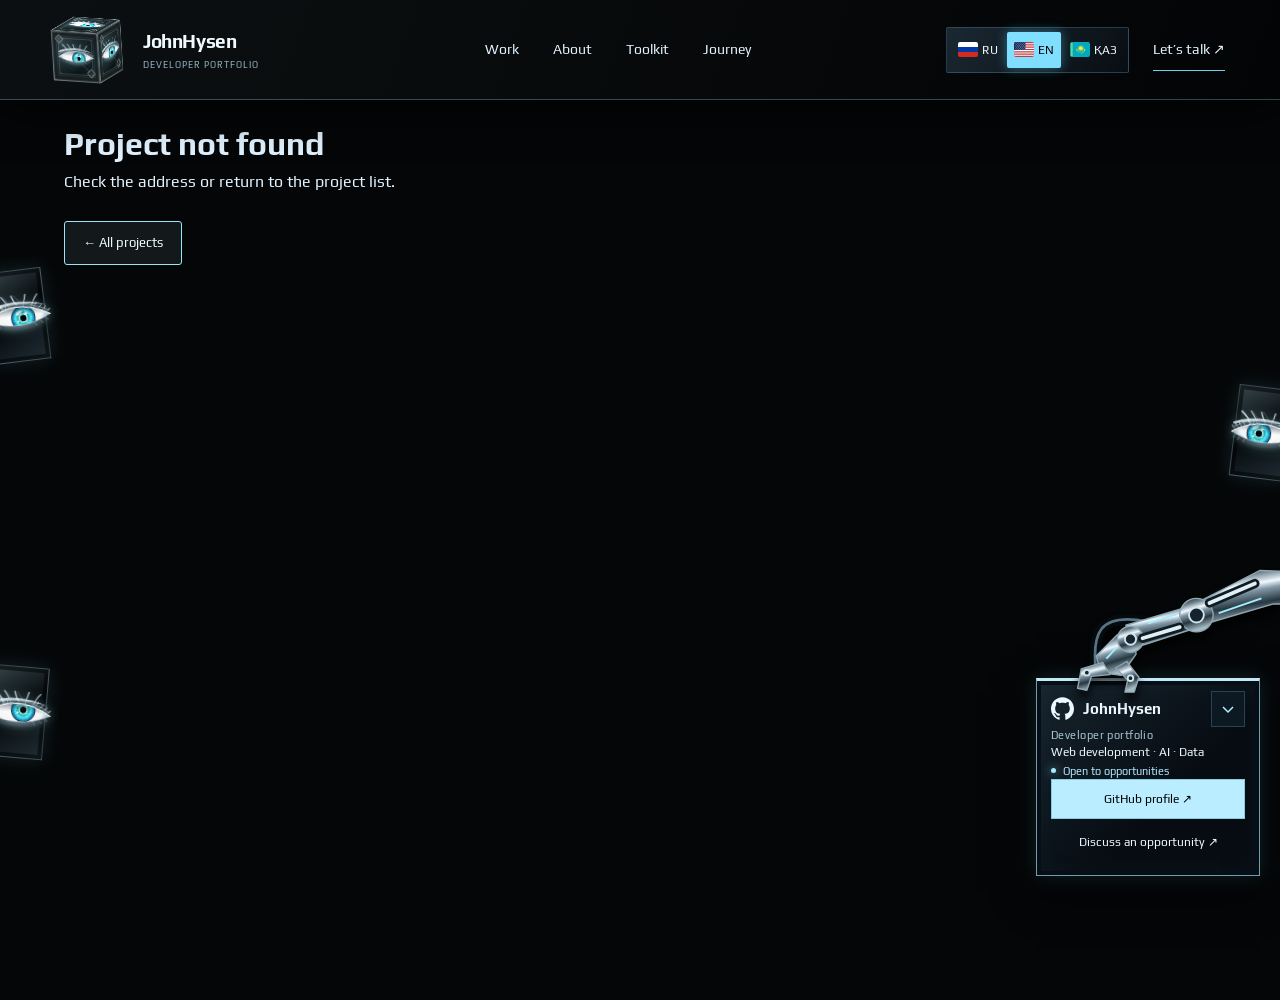
<file: index.html>
<!doctype html>
<html lang="ru">
  <head>
    <meta charset="UTF-8" />
    <meta name="viewport" content="width=device-width, initial-scale=1.0" />
    <link rel="icon" href="/johnhysen/mark.svg" type="image/svg+xml" />
    <meta name="apple-mobile-web-app-capable" content="yes" />
    <meta name="apple-mobile-web-app-status-bar-style" content="default" />
    <meta name="apple-mobile-web-app-title" content="JohnHysen" />
    <meta name="mobile-web-app-capable" content="yes" />
    <meta name="theme-color" content="#9cecff" />
    <meta
      name="description"
      content="JohnHysen — портфолио разработчика: веб-приложения, прикладной ИИ, анализ данных и автоматизация. Проекты, технологии и контакты."
    />
    <meta property="og:title" content="JohnHysen — Creative Developer" />
    <meta
      property="og:description"
      content="Веб-приложения, ИИ, анализ данных и автоматизация — проекты JohnHysen."
    />
    <meta property="og:type" content="website" />
    <title>JohnHysen — Creative Developer</title>
    <script type="module" crossorigin src="/assets/index-DtQSkTFx.js"></script>
    <link rel="stylesheet" crossorigin href="/assets/index-QoGtbGj1.css">
  </head>
  <body>
    <div id="root"></div>
    <noscript
      >Для просмотра портфолио включите JavaScript. GitHub:
      <a href="https://github.com/JohnHysen">JohnHysen</a>.</noscript
    >
  </body>
</html>
</file>
<file: assets/index-QoGtbGj1.css>
@font-face{font-family:Play;src:url(/fonts/Play-Regular.ttf)format("truetype");font-style:normal;font-weight:400;font-display:swap}@font-face{font-family:Play;src:url(/fonts/Play-Bold.ttf)format("truetype");font-style:normal;font-weight:700;font-display:swap}:is(html:has(.jh-site),body:has(.jh-site)){background:#f5f8ff;margin:0;padding:0}body:has(.jh-site) #root{width:100%;min-height:100vh;padding:0;display:block}html:has(.jh-dialog[open]){overflow:hidden}.jh-site{--jh-ink:#102b57;--jh-blue:#164cf5;--jh-sky:#bcdcff;--jh-paper:#f5f8ff;background:var(--jh-paper);width:100%;min-height:100vh;color:var(--jh-ink);--lightningcss-light:initial;--lightningcss-dark: ;color-scheme:light;align-self:flex-start;font-family:Play,Arial,sans-serif;line-height:1.5;overflow:clip}.jh-site *,.jh-site :before,.jh-site :after{box-sizing:border-box}.jh-site a{color:inherit;text-decoration:none}.jh-site button{font:inherit;cursor:pointer}.jh-site h1,.jh-site h2,.jh-site h3,.jh-site p{margin:0}.jh-site button,.jh-site a{-webkit-tap-highlight-color:transparent}.jh-site section{scroll-margin-top:28px}.jh-site ::selection{background:var(--jh-blue);color:#fff}.jh-site .jh-skip{z-index:100;color:#000;background:#fff;padding:14px;position:fixed;top:-80px;left:20px}.jh-skip:focus{top:12px}.jh-header{justify-content:space-between;align-items:center;gap:28px;height:96px;padding:0 4.3%;display:flex}.jh-brand{letter-spacing:-.8px;align-items:center;gap:10px;font-size:20px;font-weight:700;display:inline-flex}.jh-brand sup{margin-left:3px;font-size:15px}.jh-monogram{border:1px solid var(--jh-ink);letter-spacing:-2px;border-radius:50%;place-items:center;width:34px;height:34px;padding-right:2px;font-size:14px;display:grid}.jh-nav,.jh-header-end{align-items:center;gap:34px;display:flex}.jh-nav{font-size:14px}.jh-nav a:hover,.jh-footer a:hover{color:var(--jh-blue)}.jh-header-end{gap:24px}.jh-language{color:var(--jh-ink);background:0 0;border:0;padding:9px 4px;font-size:12px!important}.jh-header-contact{border-bottom:1px solid var(--jh-ink);align-items:center;gap:28px;padding:10px 0;font-size:14px;display:flex}.jh-menu-toggle{display:none}.jh-hero{color:#fff;isolation:isolate;background:#1149ed;height:min(840px,70vw);min-height:660px;margin:0 22px;position:relative;overflow:hidden}.jh-hero:after{content:"";pointer-events:none;z-index:3;position:absolute;inset:0;box-shadow:inset 0 0 100px #0035b324}.jh-hero-meta{letter-spacing:1.8px;z-index:5;justify-content:space-between;font-size:10px;display:flex;position:absolute;top:28px;left:3%;right:3%}.jh-hero-intro{position:absolute;top:16%;left:55%;right:5%}.jh-eyebrow{letter-spacing:1.6px;text-transform:uppercase;font-size:11px}.jh-hero-intro p{white-space:pre-line;max-width:360px;margin-top:17px;font-size:clamp(19px,2.1vw,32px);line-height:1.35}.jh-hero-name{z-index:4;pointer-events:none;letter-spacing:-.075em;font-family:Georgia,Times New Roman,serif;font-size:clamp(100px,16.7vw,275px);font-weight:400;line-height:.76;position:absolute;top:32%;left:4%;right:2%}.jh-hero-name span{display:block}.jh-hero-name span:last-child{text-align:right}.jh-hero-name i{color:#badfff;font-style:normal}.jh-hero-bottom{z-index:5;align-items:end;gap:25px;display:flex;position:absolute;bottom:40px;left:55%;right:5%}.jh-hero-bottom p{color:#d6e7ff;max-width:280px;font-size:13px;line-height:1.7}.jh-round-link{text-transform:uppercase;letter-spacing:1px;flex-direction:column-reverse;flex-shrink:0;align-items:center;gap:12px;margin-left:auto;font-size:9px;display:flex}.jh-round-link svg{border:1px solid #a9c7ff;border-radius:50%;width:56px;height:56px;padding:17px;transition:background .2s,transform .2s}.jh-round-link:hover svg{background:#fff2;transform:translateY(4px)}.jh-ticker{letter-spacing:2px;white-space:nowrap;border-bottom:1px solid #102b5729;justify-content:space-around;align-items:center;gap:30px;padding:33px 24px;font-size:12px;display:flex}.jh-ticker span:nth-child(2n){color:var(--jh-blue);font-size:24px}.jh-section{padding:95px 6%}.jh-section-label{text-transform:uppercase;letter-spacing:1.5px;justify-content:space-between;margin-bottom:36px;font-size:10px;display:flex}.jh-section-label span:first-child:before{content:"";background:var(--jh-blue);width:6px;height:6px;margin:0 10px 2px 0;display:inline-block}.jh-section-heading{justify-content:space-between;align-items:end;gap:60px;margin-bottom:40px;display:flex}.jh-site h2{letter-spacing:-2px;font-size:clamp(34px,4.8vw,70px);font-weight:400;line-height:1.08}.jh-site h2 em{color:var(--jh-blue);font-family:Georgia,serif;font-weight:400;display:block}.jh-section-heading>p{color:#5b6b86;max-width:270px;padding-bottom:4px;font-size:14px}.jh-filters{flex-wrap:wrap;gap:8px;margin:32px 0;display:flex}.jh-filters button{color:var(--jh-ink);background:0 0;border:1px solid #cbd8eb;border-radius:30px;padding:9px 17px;font-size:12px;transition:all .2s}.jh-filters button span{vertical-align:super;margin-left:14px;font-size:8px}.jh-filters button[aria-pressed=true],.jh-filters button:hover{background:var(--jh-ink);border-color:var(--jh-ink);color:#fff}.jh-project-grid{grid-template-columns:repeat(2,minmax(0,1fr));gap:38px 28px;display:grid}.jh-project{text-align:left;min-width:0;color:var(--jh-ink);background:0 0;border:0;padding:0}.jh-project-visual{background:#dbeaff;height:330px;position:relative;overflow:hidden}.jh-project:first-child .jh-project-visual{height:430px}.jh-project-number,.jh-project-kind{z-index:2;letter-spacing:1.5px;font-size:9px;position:absolute;top:20px}.jh-project-number{left:22px}.jh-project-kind{border:1px solid;border-radius:16px;padding:4px 10px;right:22px}.jh-project-art{flex-direction:column;justify-content:center;align-items:center;height:100%;transition:transform .6s;display:flex;position:relative}.jh-project:hover .jh-project-art{transform:scale(1.035)}.jh-project-art-title{letter-spacing:-.06em;z-index:1;font-size:clamp(28px,5.5vw,80px);font-weight:700}.jh-project-art-symbol{font:220px/.7 Georgia,serif}.jh-project-open{width:40px;height:40px;color:var(--jh-ink);background:#fff;border-radius:50%;place-items:center;transition:transform .2s;display:grid;position:absolute;bottom:20px;right:20px}.jh-project:hover .jh-project-open{transform:rotate(45deg)}.jh-project-info{justify-content:space-between;align-items:start;gap:20px;padding-top:18px;display:flex}.jh-project-info h3{letter-spacing:-.4px;font-size:17px}.jh-project-info p{color:#5b6b86;margin-top:5px;font-size:12px}.jh-project-info>span{text-align:right;padding-top:5px;font-size:9px}.jh-demo-note{color:#65758f;font-size:11px;margin-top:30px!important}.jh-contact{color:#fff;background:var(--jh-blue);margin:0 22px;padding:40px 4.3% 50px}.jh-contact-top{letter-spacing:1.5px;justify-content:space-between;margin-bottom:70px;font-size:9px;display:flex}.jh-contact h2{max-width:1120px;font-size:clamp(44px,6.8vw,105px);position:relative}.jh-contact h2 em{color:#b8dbff;display:inline}.jh-contact-bottom{border-top:1px solid #82abff;justify-content:space-between;align-items:center;gap:50px;margin-top:60px;padding-top:35px;display:flex}.jh-contact-bottom>p{color:#dbeaff;max-width:340px;font-size:13px}.jh-contact-actions{flex-wrap:wrap;gap:10px;display:flex;position:relative}.jh-button{color:var(--jh-ink);background:#fff;border:1px solid #0000;border-radius:0;justify-content:center;align-items:center;gap:28px;padding:17px 24px;transition:background .2s,transform .2s;display:inline-flex;font-size:13px!important}.jh-button:hover{background:#d8eaff;transform:translateY(-2px)}.jh-footer{justify-content:space-between;align-items:center;gap:22px;padding:33px 4.3%;font-size:10px;display:flex}.jh-footer .jh-brand{font-size:18px}.jh-dialog{width:min(680px,100% - 32px);color:var(--jh-ink);background:var(--jh-paper);border:0;max-height:85vh;margin:auto;padding:0}.jh-dialog::backdrop{-webkit-backdrop-filter:blur(7px);backdrop-filter:blur(7px);background:#031538b8}.jh-dialog h2{margin:18px 0 8px;font-size:48px}.jh-dialog h3{margin:22px 0 8px;font-size:14px}.jh-dialog p{font-size:13px}.jh-dialog .jh-button{background:var(--jh-blue);margin-top:25px;color:#fff!important}@media (width>=1700px){.jh-site{max-width:1920px;margin:0 auto}.jh-hero-name{font-size:275px}}@media (width<=1050px){.jh-hero{min-height:650px}.jh-hero-name{top:39%}.jh-hero-bottom{align-items:start;gap:12px}.jh-hero-bottom p{font-size:12px}.jh-round-link{text-align:center;max-width:90px}.jh-footer{flex-wrap:wrap}}@media (width<=700px){.jh-header{z-index:10;gap:14px;height:76px;padding:0 20px;position:relative}.jh-brand{font-size:18px}.jh-monogram{width:28px;height:28px;font-size:12px}.jh-header-contact{display:none}.jh-header-end{gap:0}.jh-menu-toggle{color:var(--jh-ink);background:0 0;border:0;margin-left:auto;padding:10px;display:block;font-size:12px!important}.jh-nav{background:var(--jh-paper);border:1px solid #c4d4eb;padding:24px;display:none;position:absolute;top:65px;left:12px;right:12px;box-shadow:0 20px 30px #102b571a}.jh-nav.is-open{justify-content:space-between;gap:15px;display:flex}.jh-hero{height:690px;min-height:690px;margin:0 10px}.jh-hero-meta{letter-spacing:1px;font-size:8px;top:22px;left:22px;right:22px}.jh-hero-meta span:last-child{display:none}.jh-hero-intro{top:95px;left:69%;right:4%}.jh-hero-intro .jh-eyebrow{letter-spacing:1px;font-size:7px}.jh-hero-intro p{margin-top:12px;font-size:15px}.jh-hero-name{font-size:min(23vw,110px);line-height:.87;top:43%;left:4%;right:5%}.jh-hero-bottom{background:#1046e9e6;padding:18px;bottom:36px;left:6%;right:6%}.jh-hero-bottom p{max-width:250px}.jh-ticker{justify-content:start;gap:20px;padding:22px;font-size:9px;overflow:hidden}.jh-ticker span:nth-child(2n){font-size:17px}.jh-section{padding:64px 24px}.jh-section-label{margin-bottom:25px;font-size:8px}.jh-section-heading{flex-direction:column;align-items:start;gap:22px;margin-bottom:25px}.jh-section-heading>p{max-width:100%;font-size:13px}.jh-site h2{letter-spacing:-1.6px;font-size:39px}.jh-filters{gap:6px}.jh-filters button{padding:8px 12px;font-size:10px}.jh-filters button span{margin-left:6px}.jh-project-grid{grid-template-columns:1fr;gap:30px}.jh-project-visual,.jh-project:first-child .jh-project-visual{height:300px}.jh-project-art-title{font-size:40px}.jh-project-info{gap:10px}.jh-project-info>span{max-width:100px;font-size:8px}.jh-contact{margin:0 10px;padding:30px 24px}.jh-contact-top{gap:25px;margin-bottom:40px;font-size:8px}.jh-contact-top span:last-child{text-align:right;max-width:125px}.jh-contact h2{font-size:46px}.jh-contact-bottom{flex-direction:column;align-items:start;gap:25px;margin-top:35px;padding-top:25px}.jh-contact-bottom>p{font-size:12px}.jh-footer{grid-template-columns:1fr 1fr;padding:28px 24px;font-size:8px;display:grid}.jh-footer>:nth-child(2n){text-align:right}.jh-footer .jh-brand{font-size:17px}.jh-dialog h2{font-size:36px}}@media (prefers-reduced-motion:no-preference){html:has(.jh-site){scroll-behavior:smooth}.jh-hero-name{animation:.9s ease-out .1s both jh-arrive}}@keyframes jh-arrive{0%{opacity:0;transform:translateY(20px)}to{opacity:1;transform:translateY(0)}}@media (prefers-reduced-motion:reduce){.jh-site *,.jh-site :before,.jh-site :after{scroll-behavior:auto!important;transition:none!important;animation:none!important}}.jh-abstract-hero .jh-hero-name{text-shadow:0 2px 35px #164cf522}.jh-case-card{display:block}.jh-case-card .jh-project-visual{color:#fff;background:radial-gradient(at 75% 45%,#2a60c7,#164cf5 60%,#123178)}.jh-case-card .jh-project-art-title{text-align:center;max-width:85%;font-size:clamp(30px,4.4vw,66px);line-height:1.05}.jh-case-card .jh-project-art-symbol{color:#ffffff26;font:300px Georgia,serif;position:absolute;transform:rotate(-15deg)}.jh-case-card.jh-tone-data .jh-project-visual{color:#102b57;background:#cce2ff}.jh-case-card.jh-tone-backend .jh-project-visual{background:repeating-linear-gradient(90deg,#0000 0 39px,#ffffff0d 40px),linear-gradient(135deg,#102b57,#225bc9)}.jh-case-card.jh-tone-automation .jh-project-visual{color:#102b57;background:linear-gradient(135deg,#d9e9ff,#92bfff)}.jh-case-card .jh-project-open{place-items:center;font-size:26px;display:grid}.jh-tech-results{border-top:1px solid #c8d8ee;flex-wrap:wrap;align-items:center;gap:16px;padding-top:28px;display:flex}.jh-tech-results>strong{margin-right:auto;font-size:28px}.jh-tech-results a{background:#e3edff;gap:20px;padding:12px 20px;display:flex}.jh-case-main{max-width:1440px;margin:auto;padding:20px 5% 80px}.jh-back-link{margin-bottom:30px;font-size:14px;display:inline-block}.jh-case-hero{color:#fff;background:#164cf5;justify-content:space-between;align-items:center;gap:25px;min-height:330px;padding:65px 6%;display:flex;position:relative;overflow:hidden}.jh-case-hero>div{z-index:1;position:relative}.jh-case-hero h1{letter-spacing:-.055em;max-width:900px;margin:25px 0;font-size:clamp(38px,6.5vw,90px);font-weight:400;line-height:1.02}.jh-case-hero p{color:#e2edff;max-width:640px;font-size:19px}.jh-case-symbol{opacity:.35;flex-shrink:0;font:230px Georgia,serif}.jh-case-hero.jh-tone-data{color:#102b57;background:#cee3ff}.jh-case-hero.jh-tone-data p{color:#315079}.jh-case-hero.jh-tone-backend{background:#102b57}.jh-case-hero.jh-tone-automation{background:#225dc8}.jh-case-overview{border-bottom:1px solid #cad9ed;grid-template-columns:1fr 2fr;gap:55px;padding:80px 0;display:grid}.jh-case-main h2{letter-spacing:-.035em;font-size:clamp(28px,3.5vw,46px);font-weight:400;line-height:1.15}.jh-case-main p{line-height:1.75}.jh-case-lead{font-size:22px;margin-bottom:22px!important}.jh-case-overview p+p{color:#547092}.jh-case-section{border-bottom:1px solid #cad9ed;padding:65px 0}.jh-feature-list{grid-template-columns:1fr 1fr;gap:30px 50px;margin:0;padding:0;list-style:none;display:grid}.jh-feature-list li{gap:25px;display:flex}.jh-feature-list li>span{color:#164cf5;padding-top:4px;font-size:12px}.jh-experiment-note{color:#547092;max-width:770px;font-size:14px;margin:18px 0 32px!important}.jh-flow-buttons{grid-template-columns:repeat(4,minmax(0,1fr));display:grid}.jh-flow-buttons button{text-align:left;color:#102b57;background:0 0;border:1px solid #c2d3ed;align-items:center;gap:20px;padding:20px;display:flex}.jh-flow-buttons button[aria-pressed=true]{color:#fff;background:#164cf5;border-color:#164cf5}.jh-flow-buttons small{opacity:.7;font-size:11px}.jh-flow-detail{background:#e4efff;gap:35px;min-height:170px;padding:35px;display:flex}.jh-flow-detail>span{color:#164cf5;font:italic 65px Georgia,serif}.jh-flow-detail h3{margin-bottom:12px;font-size:22px}.jh-case-experiment{background:#eaf2ff;margin:60px 0;padding:45px}.jh-case-experiment h2{margin-top:15px}.jh-case-experiment .jh-button{color:#fff;background:#164cf5;border:1px solid #164cf5}.jh-site button:disabled{opacity:.45;cursor:not-allowed}.jh-case-note{color:#547092;grid-template-columns:1fr 2fr;gap:35px;padding-bottom:55px;display:grid}.jh-case-note h3{color:#102b57;font-size:15px}.jh-case-note p{font-size:14px}.jh-next-project{border-top:1px solid #b9cde8;justify-content:space-between;align-items:center;gap:30px;padding-top:40px;display:flex}.jh-next-project strong{color:#164cf5;font-size:clamp(23px,3vw,40px);font-weight:400}@media (width<=850px){.jh-case-symbol{font-size:130px}.jh-case-overview{grid-template-columns:1fr;gap:25px}.jh-flow-buttons button{gap:8px;padding:15px 10px;font-size:13px}.jh-case-experiment{padding:30px}.jh-case-card .jh-project-art-title{font-size:35px}}@media (width<=700px){.jh-abstract-hero .jh-hero-bottom{align-items:center}.jh-case-main{padding:15px 20px 60px}.jh-case-hero{min-height:330px;padding:35px 25px}.jh-case-hero h1{overflow-wrap:anywhere;font-size:44px}.jh-case-hero p{font-size:16px}.jh-case-symbol{opacity:.18;font-size:210px;position:absolute;bottom:-55px;right:-15px}.jh-case-overview{padding:45px 0}.jh-case-lead{font-size:19px}.jh-feature-list,.jh-case-note{grid-template-columns:1fr}.jh-case-section{padding:40px 0}.jh-flow-buttons{grid-template-columns:1fr 1fr}.jh-flow-detail{gap:20px;padding:22px}.jh-flow-detail>span{font-size:42px}.jh-case-experiment{margin:35px -10px;padding:25px 20px}.jh-next-project{flex-direction:column;align-items:start}.jh-tech-results{flex-direction:column;align-items:stretch}.jh-tech-results a{justify-content:space-between}.jh-case-card .jh-project-info{flex-direction:column}.jh-case-card .jh-project-info>span{max-width:none}}.jh-site{--jh-ink:#092e42;--jh-blue:#006d99;--jh-sky:#9cecff;--jh-paper:#edfaff;--jh-cyan:#5edfff;background:radial-gradient(at 85% 30%,#b1efff70,#0000 50%),repeating-linear-gradient(90deg,#0000 0 79px,#157ba609 80px),#edfaff}.jh-site[lang=kk]{font-family:Arial,sans-serif}.jh-site :focus-visible{outline-offset:5px;outline:3px solid #007ca6}.jh-header{background:#f6fdfff0;border-bottom:1px solid #a4e6f5;height:88px;box-shadow:0 4px 28px #45d6ff14}.jh-monogram{background:#fff;border-color:#42bede;border-radius:7px 0;box-shadow:0 0 15px #5edfff60}.jh-languages{background:#dbf5fd;border:1px solid #abdeec;border-radius:5px;gap:2px;padding:4px;display:flex}.jh-languages .jh-language{border-radius:2px;justify-content:center;align-items:center;gap:4px;min-width:40px;min-height:36px;padding:7px;display:inline-flex}.jh-language img{object-fit:cover;border-radius:2px;width:20px;height:15px}.jh-language[aria-pressed=true]{color:#fff;background:#08617e;box-shadow:0 0 12px #54dfff70}.jh-header-contact{border-color:#71cfe7}.jh-hero{background:radial-gradient(at 79% 43%,#075377 0,#0000 47%),repeating-linear-gradient(0deg,#0000 0 49px,#87e5ff0a 50px),repeating-linear-gradient(90deg,#0000 0 49px,#87e5ff0a 50px),#061e30;border:1px solid #86edff;border-radius:2px 38px;height:690px;min-height:690px;margin:22px;box-shadow:0 0 0 5px #fff9,0 0 38px #56d9ff4a,inset 0 0 55px #48d8ff16}.jh-hero:after{border-top:2px solid #d7fbff;box-shadow:inset 0 0 80px #00172540}.jh-hero-meta{color:#a3e6f5;letter-spacing:1.4px;top:25px;left:4%;right:4%}.jh-hero-intro{z-index:4;width:43%;top:96px;left:5%;right:auto}.jh-hero-intro .jh-eyebrow{color:#6edfff;letter-spacing:2px;font-size:10px}.jh-hero-intro p{white-space:pre-line;margin-top:16px;font-size:22px;line-height:1.3}.jh-abstract-hero .jh-hero-name{letter-spacing:-.075em;text-shadow:0 0 30px #96f2ff30;font-family:Play,Arial,sans-serif;font-size:clamp(85px,10.2vw,170px);font-weight:700;line-height:.86;top:225px;left:4.4%;right:auto}.jh-hero-name span:last-child{text-align:left;color:#79e6ff;margin-top:5px}.jh-hero-name i{color:#fff;text-shadow:0 0 22px #9df1ff}.jh-hero-bottom{background:0 0;flex-direction:column;align-items:start;gap:23px;width:43%;padding:0;bottom:44px;left:5%;right:auto}.jh-hero-bottom p{color:#c2e3ed;max-width:480px;font-size:14px}.jh-round-link{background:#bcf3ff;border:1px solid #fff;border-radius:2px 12px;margin:0;padding:14px 24px;font-size:11px;box-shadow:0 0 20px #64e4ff55;color:#000!important}.jh-round-link:hover{background:#fff;box-shadow:0 0 32px #9ceeff80}.jh-ticker{color:#22586d;border-color:#93dbea;margin:0 22px;padding:24px}.jh-section{max-width:1600px;margin:auto;padding:80px 5%}.jh-site h2{letter-spacing:-.045em;font-size:clamp(32px,4.1vw,60px);font-weight:700}.jh-site h2 em{font:inherit;color:#007ba5;font-style:normal}.jh-section-label{color:#2e677e;letter-spacing:1.2px}.jh-section-label span:first-child:before{background:#0b9fc2;box-shadow:0 0 9px #17c5ee}.jh-section-heading>p,.jh-case-overview p+p,.jh-experiment-note{color:#416676}.jh-filters button{background:#f8feff;border-color:#9acddd;border-radius:3px 11px;min-height:40px}.jh-filters button[aria-pressed=true],.jh-filters button:hover{background:#08617e;border-color:#08617e;box-shadow:0 0 18px #5adfff50}.jh-project-grid{gap:28px}.jh-case-card{background:#faffff;border:1px solid #a2dae9;border-radius:3px 24px;padding:8px;transition:transform .25s,box-shadow .25s,border-color .25s;box-shadow:0 9px 30px #1779960b,inset 0 0 0 3px #fff}.jh-case-card:hover,.jh-case-card:focus-visible{border-color:#1daacd;transform:translateY(-5px);box-shadow:0 10px 34px #33c6ec35,0 0 0 3px #fff}.jh-case-card .jh-project-visual,.jh-case-card.jh-tone-data .jh-project-visual,.jh-case-card.jh-tone-backend .jh-project-visual,.jh-case-card.jh-tone-automation .jh-project-visual{color:#e7fbff;background:repeating-linear-gradient(90deg,#0000 0 39px,#98ecff10 40px),radial-gradient(at 90% 90%,#088eaa,#0000 65%),#092c42;border-radius:0 18px;height:285px}.jh-case-card.jh-tone-data .jh-project-visual,.jh-case-card.jh-tone-automation .jh-project-visual{color:#123e50;background:repeating-linear-gradient(0deg,#0000 0 39px,#136c8712 40px),radial-gradient(at 80% 10%,#fff,#afeefa)}.jh-project:first-child{grid-column:auto}.jh-case-card .jh-project-art{padding:50px 30px 25px}.jh-case-card .jh-project-art-title{text-align:left;z-index:1;max-width:90%;font-family:Play,Arial,sans-serif;font-size:clamp(29px,3.2vw,47px);font-weight:700}.jh-case-card .jh-project-art-symbol{color:#85e8ff24;font-size:240px;right:-5px}.jh-case-card.jh-tone-data .jh-project-art-symbol{color:#148daf20}.jh-project-kind{color:inherit;letter-spacing:1px}.jh-project-open{color:#000;box-shadow:0 0 20px #8aeaff70;background:#ecfdff!important;border:1px solid #a0eeff!important;border-radius:3px!important}.jh-project-info{padding:23px 16px 18px}.jh-project-info h3{font-weight:700}.jh-project-info p,.jh-project-info>span{color:#466a7a}.jh-tech-results a{background:#fff;border:1px solid #9eddeb;box-shadow:0 0 14px #89e9ff20}.jh-tech-results a:hover{background:#d2f7ff}.jh-tech-results>strong{color:#006989}.jh-contact{color:#edfcff;background:radial-gradient(at 90% 0,#0b87a9,#0000 58%),#082d43;border:1px solid #84e5fb;border-radius:3px 30px;margin:25px 22px 0;box-shadow:0 0 26px #63d5f443}.jh-contact h2 em{color:#8ceeff}.jh-contact-bottom p{color:#c1e7f1}.jh-contact .jh-button{color:#000;background:#d3f8ff;border-color:#a4edff}.jh-footer{color:#386479;border-top:none}.jh-case-hero,.jh-case-hero.jh-tone-data,.jh-case-hero.jh-tone-backend,.jh-case-hero.jh-tone-automation{color:#eefcff;background:repeating-linear-gradient(90deg,#0000 0 49px,#93e9ff0a 50px),radial-gradient(at 100% 20%,#0b95b7,#0000 65%),#092e44;border:1px solid #8aedff;border-radius:3px 30px;box-shadow:0 0 28px #70defb4a,inset 0 0 0 4px #b5f6ff0d}.jh-case-hero h1{letter-spacing:-.045em;font-weight:700}.jh-case-hero p,.jh-case-hero.jh-tone-data p{color:#c5f1fa}.jh-case-symbol{color:#97eeff;text-shadow:0 0 25px #53d8ff}.jh-case-main h2{font-size:clamp(27px,3.5vw,43px)}.jh-feature-list{gap:18px}.jh-feature-list li{background:#ffffffb8;border:1px solid #b4e4ef;border-left:3px solid #64d5ef;padding:24px;box-shadow:0 0 16px #70dcff12}.jh-feature-list li>span{color:#027294}.jh-flow-buttons{gap:8px}.jh-flow-buttons button{background:#f9feff;border-color:#a9dbe7;border-radius:3px 12px}.jh-flow-buttons button[aria-pressed=true]{background:#086781;border-color:#086781;box-shadow:0 0 17px #59dfff40}.jh-flow-detail{background:#fff;border:1px solid #a4dce8;margin-top:15px;box-shadow:0 0 24px #59dcff25}.jh-flow-detail>span{color:#1188a5;font-family:Play,Arial,sans-serif;font-style:normal}.jh-case-experiment{background:linear-gradient(145deg,#fcffff,#d9f6ff);border:1px solid #8cd9ed;border-top:4px solid #7be5ff;border-radius:3px 24px;box-shadow:0 0 0 5px #fff8,0 0 35px #60d9f62b}.jh-case-experiment .jh-button{color:#fff;background:#096981;border-color:#096981}.jh-case-experiment .jh-button:hover:not(:disabled){background:#064d65;box-shadow:0 0 18px #62d9ff70}.jh-case-note{background:#dff4fa;border-left-color:#22aecf}.jh-next-project{color:#086980;border-color:#9edce9}.jh-next-project:hover{color:#073b51}@media (width>=1600px){.jh-hero{height:760px}.jh-hero-name{top:245px!important}}@media (width<=1050px){.jh-header{gap:15px;padding:0 3%}.jh-nav{gap:18px}.jh-header-contact{display:none}.jh-hero-intro{width:46%}.jh-hero-bottom{width:45%}}@media (width<=700px){.jh-header{flex-wrap:wrap;gap:8px;height:auto;min-height:78px;padding:12px 16px}.jh-brand{gap:6px;font-size:16px}.jh-monogram{display:none}.jh-menu-toggle{padding:8px}.jh-languages .jh-language{min-width:33px;min-height:34px;padding:5px}.jh-nav{background:#f6fdff;top:70px}.jh-hero{border-radius:2px 24px;height:auto;min-height:1000px;margin:10px}.jh-hero-meta{top:23px;left:7%}.jh-hero-intro{width:88%;top:75px;left:7%}.jh-hero-intro p{margin-top:12px;font-size:19px}.jh-abstract-hero .jh-hero-name{font-size:19vw;line-height:.9;top:190px;left:6%}.jh-hero-bottom{gap:18px;width:86%;bottom:34px;left:7%}.jh-hero-bottom p{max-width:none;font-size:14px}.jh-round-link{width:100%}.jh-ticker{gap:18px;margin:0 10px;padding:18px 8px;font-size:9px}.jh-section{padding:55px 20px}.jh-section-label{letter-spacing:.7px;gap:16px}.jh-section-label span:last-child{text-align:right}.jh-site h2{font-size:34px}.jh-project-info{flex-direction:column}.jh-project-info>span{text-align:left;max-width:none}.jh-case-card .jh-project-visual{height:245px}.jh-case-card .jh-project-art-title{font-size:34px}.jh-contact{margin:15px 10px 0;padding:38px 24px}.jh-contact h2{font-size:37px}.jh-case-hero{padding:40px 22px}.jh-case-hero h1{overflow-wrap:anywhere;font-size:43px}.jh-case-hero p{font-size:17px}.jh-feature-list li{padding:20px}.jh-case-experiment{padding:28px 20px}}@media (prefers-reduced-motion:reduce){.jh-case-card,.jh-site button{transition:none}.jh-case-card:hover{transform:none}}.jh-tech-window{background:#f9feffd9;border:1px solid #9fd8e7;border-radius:3px 18px;margin:25px 0;overflow:hidden;box-shadow:0 0 0 4px #fff9,0 0 26px #57dfff25}.jh-window-bar{color:#1b5368;background:#d8f4fc;border-bottom:1px solid #a5dbe7;align-items:center;gap:14px;padding:12px 18px;font-size:12px;display:flex}.jh-window-dots{background:#0886a7;border-radius:50%;width:6px;height:6px;margin-right:18px;box-shadow:10px 0 #60bcd1,20px 0 #fff}.jh-reset-board{color:#15586d;background:#fff;border:1px solid #a4d7e4;border-radius:3px;margin-left:auto;padding:8px 12px;font-size:12px!important}.jh-reset-board:hover{box-shadow:0 0 14px #38c9ed55}.jh-board-hint{color:#496a7a;max-width:800px;padding:20px 22px 0;font-size:12px}.jh-tech-board{isolation:isolate;background:radial-gradient(#14729526 1px,#0000 1px) 0 0/18px 18px;flex-wrap:wrap;align-content:center;gap:14px;min-height:190px;padding:32px 24px 46px;display:flex;position:relative}.jh-tech-node{overflow-wrap:anywhere;color:#19495d;touch-action:none;-webkit-user-select:none;user-select:none;background:linear-gradient(145deg,#fff,#e6faff);border:1px solid #97cddb;border-bottom:3px solid #7db9ce;border-radius:4px 12px;flex-shrink:0;align-items:center;gap:10px;max-width:100%;min-height:46px;padding:12px 16px;transition:box-shadow .2s,background .2s;display:inline-flex;position:relative;box-shadow:0 5px 12px #0b638818,inset 0 0 0 2px #fff;cursor:grab!important;font-size:14px!important}.jh-tech-node[aria-pressed=true]{color:#fff;z-index:2;background:#0a637e;border-color:#08708d;box-shadow:0 0 18px #31cdee70,inset 0 0 0 1px #b2f6ff77}.jh-tech-node:hover{z-index:3;box-shadow:0 0 22px #37c8ee65}.jh-tech-node.is-dragging{z-index:5;box-shadow:0 12px 22px #08557938,0 0 24px #53dfff9c;cursor:grabbing!important}.jh-node-grip{opacity:.5;background:radial-gradient(currentColor 1px,#0000 1.5px) 0 0/4px 5px;flex-shrink:0;width:8px;height:14px}@keyframes jh-core-orbit{to{transform:rotate(360deg)}}@media (width<=700px){.jh-window-bar{flex-wrap:wrap;gap:8px;padding:12px}.jh-window-bar>span:nth-child(2){flex:1}.jh-window-dots{margin-right:15px}.jh-reset-board{width:100%;margin-top:5px}.jh-board-hint{padding:18px 16px 0}.jh-tech-board{gap:10px;min-height:230px;padding:25px 16px 38px}.jh-tech-node{padding:10px 12px;font-size:12px!important}}@media (prefers-reduced-motion:reduce){.jh-tech-node{transition:none}}.jh-tech-logo{color:#123e50;background:#fff;border:1px solid #c3e5ee;border-radius:9px;flex-shrink:0;place-items:center;width:46px;height:46px;display:grid}.jh-tech-logo img{object-fit:contain;width:28px;height:28px}.jh-tech-node{text-align:left;gap:12px;width:calc(25% - 10.5px);min-height:94px;padding:14px 12px}.jh-tech-node .jh-node-grip{width:5px;height:10px;position:absolute;top:6px;right:5px}.jh-tech-node-label{min-width:0;font-weight:700;line-height:1.4}.jh-tech-node-label small{opacity:.8;margin-top:5px;font-size:11px;font-weight:400;display:block}.jh-tech-detail{background:#e9faff;border-top:1px solid #a1d9e7;align-items:center;gap:18px;padding:26px;display:flex}.jh-tech-detail>div{flex:1}.jh-tech-detail small{color:#447080;font-size:11px}.jh-tech-detail h3{font-size:22px;margin:5px 0!important}.jh-tech-detail p{color:#375f71;max-width:670px;font-size:14px;line-height:1.6}.jh-tech-detail a{color:#075b77;white-space:nowrap;background:#fff;border:1px solid #82c7db;border-radius:3px;padding:12px 16px;font-size:12px}.jh-tech-detail a:hover{background:#f7feff;box-shadow:0 0 18px #5bd6f555}.jh-game-options button:hover:not(:disabled){background:#155a70}.jh-game-primary:hover:not(:disabled){background:#fff;box-shadow:0 0 22px #81e8ff66}@media (width<=1050px){.jh-tech-node{width:calc(33.3333% - 9.33333px)}.jh-tech-detail{flex-wrap:wrap}.jh-tech-detail a{margin-left:64px}}@media (width<=700px){.jh-tech-node{flex-direction:column;align-items:flex-start;gap:10px;width:calc(50% - 5px);padding:14px 12px}.jh-tech-detail{gap:12px;padding:20px 16px}.jh-tech-detail .jh-tech-logo{display:none}.jh-tech-detail>div{flex-basis:100%}.jh-tech-detail a{margin-left:0}.jh-tech-detail h3{font-size:20px}}.jh-hero-available{align-items:center;gap:9px;display:inline-flex;color:#d0f8ff!important}.jh-hero-available i,.jh-work-status i{background:#89f3f4;border-radius:50%;flex-shrink:0;width:7px;height:7px;box-shadow:0 0 12px #73eaff}.jh-developer-profile{background:#faffffe8;border:1px solid #99d9ea;border-radius:4px 28px;grid-template-columns:minmax(240px,.8fr) 1.5fr;gap:0;margin:60px 5% 0;display:grid;overflow:hidden;box-shadow:0 0 0 4px #fff7,0 0 32px #60d7f032}.jh-developer-id{text-align:center;color:#e9fbff;background:repeating-linear-gradient(90deg,#0000 0 29px,#a3efff0a 30px),radial-gradient(at 50% 35%,#12677f,#092c42 75%);flex-direction:column;align-items:center;gap:18px;padding:38px 25px;display:flex}.jh-developer-id .jh-eyebrow{color:#a0dce9;letter-spacing:1.8px;font-size:10px}.jh-avatar-link{background:#ffffff0a;border:1px solid #96e8fc;border-radius:18px;padding:8px;box-shadow:0 0 25px #67dfff55}.jh-avatar-link img,.jh-avatar-fallback{object-fit:cover;border-radius:11px;width:144px;height:144px;display:block}.jh-avatar-fallback{color:#074561;background:#b4f0ff;place-items:center;font-size:52px;display:grid}.jh-developer-id h2{letter-spacing:-1px;font-size:36px}.jh-developer-id p{color:#bde4f0;font-size:13px}.jh-work-status{color:#ccf9ff;border:1px solid #6abdcf;border-radius:4px;align-items:center;gap:10px;padding:9px 14px;font-size:12px;display:inline-flex}.jh-developer-intro{padding:36px 40px}.jh-developer-pitch{max-width:750px;font-size:19px;line-height:1.7}.jh-profile-actions{flex-wrap:wrap;gap:12px;margin-top:25px;display:flex}.jh-profile-actions a{border:1px solid #8bcddf;border-radius:3px;justify-content:center;align-items:center;gap:10px;padding:13px 18px;font-size:13px;display:inline-flex}.jh-profile-actions a:hover{box-shadow:0 0 17px #61d9f444}.jh-profile-actions .jh-offer-link{color:#fff;background:#08657f;border-color:#08657f}.jh-profile-email{text-underline-offset:4px;margin-top:16px;font-size:14px;display:inline-block;color:#146781!important;text-decoration:underline!important}.jh-github-repository{border-top:1px solid #b5e1ed;margin-top:28px;padding-top:24px}.jh-github-repository .jh-eyebrow{color:#478095;font-size:10px}.jh-github-repository h3{align-items:center;gap:12px;margin:10px 0;font-size:19px;display:flex}.jh-github-repository h3 svg{flex-shrink:0}.jh-github-repository h3 a:hover{text-decoration:underline}.jh-github-repository p{color:#436a7a;font-size:13px;line-height:1.7}.jh-github-languages{flex-wrap:wrap;gap:8px;margin-top:17px;display:flex}.jh-github-languages span{background:#ebfaff;border:1px solid #aadcea;padding:5px 11px;font-size:11px}.jh-contact-invitation{max-width:540px}.jh-contact-invitation p{color:#c5e5ef;font-size:14px;line-height:1.8}.jh-contact-invitation a{color:#edfdff;overflow-wrap:anywhere;margin-top:17px;font-size:clamp(18px,2.1vw,29px);display:inline-block}.jh-contact-invitation a:hover{text-decoration:underline}.jh-contact-actions{max-width:450px}.jh-source-link{background:#b8efff14;border:1px solid #99e6f9;border-radius:3px;margin-top:25px;padding:11px 18px;font-size:13px;display:inline-block;color:#effdff!important}.jh-source-link:hover{background:#b8efff28}.jh-footer{flex-wrap:wrap}@media (width<=850px){.jh-developer-profile{grid-template-columns:1fr}.jh-developer-intro{padding:30px}}@media (width<=700px){.jh-developer-profile{margin:35px 14px 0}.jh-developer-id{padding:30px 22px}.jh-developer-intro{padding:25px 22px}.jh-developer-pitch{font-size:16px}.jh-profile-actions{flex-direction:column}.jh-hero-meta{flex-wrap:wrap;gap:10px}.jh-hero-available{letter-spacing:.3px;font-size:8px}.jh-contact-bottom{align-items:stretch}}.jh-night{--jh-ink:#e2f3ff;--jh-blue:#83e2ff;--jh-paper:#071522;color:#e2f3ff;--lightningcss-light: ;--lightningcss-dark:initial;color-scheme:dark;isolation:isolate;background:#050d1a;position:relative}.jh-night .jh-header{-webkit-backdrop-filter:blur(18px);backdrop-filter:blur(18px);background:#071322ed;border-color:#81dfff30}.jh-night .jh-monogram,.jh-night .jh-languages{color:#e1f7ff;background:#10273a;border-color:#5e9ab655}.jh-night .jh-language[aria-pressed=true]{color:#000;background:#80dfff}.jh-night .jh-hero{-webkit-backdrop-filter:blur(2px);backdrop-filter:blur(2px);background:linear-gradient(90deg,#05111de8,#061a2c85 58%,#07203640);border-color:#8ddfff55;margin-top:65px;box-shadow:0 0 45px #36b8e51c,inset 0 0 60px #6ae7ff07}.jh-night .jh-hero:after{border-top-color:#a7eaff50;box-shadow:inset 0 0 70px #07152240}.jh-night .jh-ticker{color:#b6dcea;background:#0413219c;border-color:#97d7ee30}.jh-night h2 em{color:#84e1ff}.jh-night .jh-section-label,.jh-night .jh-eyebrow{color:#9bbdce}.jh-night .jh-section-heading>p{color:#b3c9d7}.jh-night .jh-section{-webkit-backdrop-filter:blur(12px);backdrop-filter:blur(12px);background:#071522b3;border-top:1px solid #73c7e21c;margin-top:35px}.jh-night .jh-developer-profile{background:#081a2ae8;border-color:#81dcff40;box-shadow:0 16px 50px #0003}.jh-night .jh-developer-intro{background:0 0}.jh-night .jh-developer-pitch{color:#d7eaf4}.jh-night .jh-profile-actions a,.jh-night .jh-github-languages span{color:#d9f5ff;background:#102d41;border-color:#7fc5df44}.jh-night .jh-profile-actions a:hover{background:#204a60}.jh-night .jh-profile-actions .jh-offer-link{color:#000;background:#9ae8ff}.jh-night .jh-github-repository{border-color:#74a7c239}.jh-night .jh-github-repository p,.jh-night .jh-profile-email{color:#a5c6d8}.jh-night .jh-filters button{color:#bcdce9;background:#0d2639;border-color:#42647c}.jh-night .jh-filters button[aria-pressed=true]{color:#000;background:#8ee4ff}.jh-night .jh-case-card{background:#0b2132;border-color:#5e9bb549;box-shadow:0 18px 30px #0002}.jh-night .jh-case-card:hover{border-color:#83dfff;box-shadow:0 0 28px #65d5ff28}.jh-night .jh-project-info p,.jh-night .jh-project-info>span{color:#abc9db}.jh-night .jh-project-visual{filter:saturate(.8)brightness(.8)}.jh-night .jh-tech-window{background:#071b2be6;border-color:#4e819b;box-shadow:0 0 35px #3aafd513}.jh-night .jh-window-bar{color:#d5edfa;background:#123349;border-color:#53829a}.jh-night .jh-reset-board{color:#000;border-color:#669cb5}.jh-night .jh-board-hint{color:#b2d0e2}.jh-night .jh-tech-board{background:radial-gradient(#72bfe326 1px,#0000 1px) 0 0/22px 22px}.jh-night .jh-tech-node{color:#dcf4ff;background:#11324a;border-color:#46758f;box-shadow:0 6px 12px #0004}.jh-night .jh-tech-node[aria-pressed=true]{background:#22546d;border-color:#a5edff}.jh-night .jh-tech-detail{background:#0d263b;border-color:#4d829a}.jh-night .jh-tech-detail p,.jh-night .jh-tech-detail small{color:#b6d1df}.jh-night .jh-tech-detail a{color:#d5f4ff;background:#17435a;border-color:#75bad8}.jh-night .jh-tech-results{color:#bddbe8}.jh-night .jh-tech-results a{background:#102c3f;border-color:#4e8197}.jh-night .jh-contact{background:linear-gradient(120deg,#061725f0,#0b3f57e8);border-color:#97e5ff44;box-shadow:0 0 35px #3ce2ff18}.jh-night .jh-footer{color:#a9c7d9;background:#050f1ddd;border-color:#5a9ab43b}.jh-night :focus-visible{outline-color:#a1eaff}.jh-night .jh-round-link{flex-direction:row;justify-content:center;max-width:none}@media (width<=850px){.jh-night .jh-nav.is-open{background:#0a2033;border-color:#71bed7}}@media (width<=700px){.jh-night .jh-hero{margin-top:65px}.jh-night .jh-section{margin-top:20px}.jh-night .jh-hero-meta{font-size:8px}}.jh-android-layout{grid-template-columns:1fr 1.2fr;align-items:center;gap:7%;display:grid}.jh-android-display{background:radial-gradient(ellipse, color-mix(in srgb, var(--android-color) 12%, transparent), transparent 65%);place-items:center;min-height:560px;display:grid;position:relative}.jh-android-orbit{aspect-ratio:1;border:1px solid color-mix(in srgb, var(--android-color) 30%, transparent);width:95%;box-shadow:inset 0 0 45px color-mix(in srgb, var(--android-color) 6%, transparent);border-radius:50%;position:absolute}.jh-android-orbit:after{content:"";border:1px dashed color-mix(in srgb, var(--android-color) 30%, transparent);border-radius:50%;position:absolute;inset:25px}.jh-android-figure{width:290px;height:380px;filter:drop-shadow(0 0 23px color-mix(in srgb, var(--android-color) 25%, transparent));animation:6s ease-in-out infinite jh-android-float;position:relative}.jh-android-head{z-index:2;background:linear-gradient(125deg,#e5f2ff,#7298b0 20%,#244054 50%,#91aec0 80%,#182e41);border:2px solid #b5d6e6;border-radius:45% 45% 35% 35%;width:220px;height:210px;position:absolute;top:30px;left:35px;box-shadow:inset 0 0 25px #03111d}.jh-android-head:before,.jh-android-head:after{content:"";border:2px solid var(--android-color);background:#174054;border-radius:4px;width:12px;height:58px;position:absolute;top:77px;left:-14px}.jh-android-head:after{left:auto;right:-14px}.jh-android-antenna{background:var(--android-color);width:3px;height:40px;position:absolute;top:0;left:143px}.jh-android-antenna:before{content:"";background:var(--android-color);width:13px;height:13px;box-shadow:0 0 20px var(--android-color);border-radius:50%;position:absolute;top:-5px;left:-5px}.jh-android-visor{background:linear-gradient(170deg,#172f43,#030a12);border:1px solid #496376;border-radius:28px 28px 35px 35px;justify-content:space-evenly;align-items:center;height:85px;display:flex;position:absolute;top:55px;left:15px;right:15px;box-shadow:inset 0 3px 9px #000}.jh-android-visor i{background:var(--android-color);width:40px;height:17px;box-shadow:0 0 20px var(--android-color);border-radius:40%;transition:background .4s,box-shadow .4s}.jh-android-mouth{background:var(--android-color);width:50px;height:5px;box-shadow:0 0 8px var(--android-color);border-radius:10px;position:absolute;bottom:30px;left:83px}.jh-android-neck{background:repeating-linear-gradient(#1e3b50 0 6px,#7396a9 7px 9px);border:1px solid #749bab;width:54px;height:50px;position:absolute;top:226px;left:118px}.jh-android-body{clip-path:polygon(12% 0,88% 0,100% 100%,0 100%);background:linear-gradient(130deg,#93acbf,#182f43 42%,#25475e 60%,#97bacb);border:1px solid #9ebecf;border-radius:65px 65px 14px 14px;width:290px;height:116px;position:absolute;top:263px;left:0}.jh-android-body span{border:1px solid var(--android-color);width:52px;height:52px;box-shadow:0 0 20px color-mix(in srgb, var(--android-color) 50%, transparent);border-radius:50%;position:absolute;top:34px;left:119px}.jh-android-body span:after{content:"";background:var(--android-color);box-shadow:0 0 16px var(--android-color);border-radius:50%;position:absolute;inset:12px}.jh-android-body i{background:var(--android-color);width:40px;height:3px;position:absolute;top:60px;left:32px;box-shadow:0 10px #597789}.jh-android-readout{text-align:center;color:var(--android-color);position:absolute;bottom:0}.jh-android-readout span{letter-spacing:3px;opacity:.7;font-size:9px;display:block}.jh-android-readout strong{letter-spacing:1px;margin-top:9px;font-size:18px;display:block}.jh-android-copy h2 em{color:var(--android-color);transition:color .4s;display:block}.jh-android-hint{color:#a9c2d1;max-width:430px;font-size:14px;margin-top:25px!important}.jh-android-palette{grid-template-columns:1fr 1fr;gap:10px;margin:28px 0;display:grid}.jh-android-palette button{color:#c9dfe9;text-align:left;background:#0c2133;border:1px solid #4b6379;border-radius:5px;align-items:center;gap:12px;padding:14px 12px;font-size:12px;display:flex}.jh-android-palette i{background:var(--swatch);width:17px;height:17px;box-shadow:0 0 14px color-mix(in srgb, var(--swatch) 40%, transparent);border-radius:50%;flex-shrink:0}.jh-android-palette button[aria-pressed=true]{border-color:var(--swatch);background:color-mix(in srgb, var(--swatch) 12%, #061423);box-shadow:inset 0 0 0 1px var(--swatch);color:#fff}.jh-android-personality{border-left:2px solid var(--android-color);background:linear-gradient(90deg, color-mix(in srgb, var(--android-color) 8%, transparent), transparent);min-height:245px;padding:24px}.jh-android-personality span{color:var(--android-color);font-size:11px;line-height:1.7}.jh-android-personality h3{font-size:25px;margin:14px 0!important}.jh-android-personality p{color:#b8d0df;font-size:15px;line-height:1.85}@keyframes jh-android-float{50%{transform:translateY(-12px)rotate(1deg)}}@media (width<=850px){.jh-android-layout{grid-template-columns:1fr;gap:40px}.jh-android-display{width:100%;max-width:500px;min-height:470px;margin:auto}}@media (width<=450px){.jh-android-palette{grid-template-columns:1fr}.jh-android-personality{padding:20px 16px}.jh-android-figure{animation:none;transform:scale(.87)}}@media (prefers-reduced-motion:reduce){.jh-android-figure{animation:none}.jh-android-copy h2 em,.jh-android-visor i{transition:none}}.jh-human-eye{z-index:3;flex-direction:column;justify-content:center;align-items:center;width:48%;height:450px;display:flex;position:absolute;top:130px;right:3%}.jh-eye-orbit{border:1px solid #8cdaff20;border-radius:50%;position:absolute;inset:15px 3% 0;transform:rotate(-18deg);box-shadow:0 0 70px #49c6ff14,inset 0 0 50px #42caff0b}.jh-eye-orbit:before,.jh-eye-orbit:after{content:"";border:1px dashed #a3eaff20;border-radius:50%;position:absolute;inset:24px -20px;transform:rotate(34deg)}.jh-eye-orbit:after{inset:-25px 40px;transform:rotate(-25deg)}.jh-eye-button{width:92%;height:210px;color:inherit;filter:drop-shadow(0 0 28px #68d9ff50);background:0 0;border:0;padding:0;position:relative}.jh-eye-caption{text-align:center;color:#a4d8ed;letter-spacing:3px;margin-top:40px;font-size:10px;position:relative}.jh-eye-caption small{letter-spacing:.4px;color:#91b2c6;margin-top:12px;display:block}@keyframes jh-blink{0%,3%,47%,51%,to{clip-path:ellipse(70% 58%)}1.5%,49%{clip-path:ellipse(70% 0%)}}@keyframes jh-saccade{0%,25%,60%,to{transform:translate(0)}28%,45%{transform:translate(-5px,3px)}65%,80%{transform:translate(6px,-2px)}}@media (width<=1000px){.jh-human-eye{width:45%;right:2%}.jh-eye-button{height:160px}}@media (width<=700px){.jh-night .jh-abstract-hero{height:890px;min-height:890px}.jh-night .jh-hero-intro{width:90%;top:80px}.jh-night .jh-abstract-hero .jh-hero-name{font-size:clamp(80px,18vw,120px);top:205px}.jh-human-eye{width:90%;height:300px;top:385px;right:5%}.jh-eye-button{max-width:420px;height:145px}.jh-eye-caption{margin-top:25px;font-size:9px}.jh-night .jh-hero-bottom{width:90%;bottom:30px}}.jh-human-eye .jh-eye-button{aspect-ratio:600/330;filter:drop-shadow(0 8px 30px #0008);height:auto}.jh-anatomical-eye{width:100%;height:100%;overflow:visible}.jh-natural-gaze{transform:translate(var(--gaze-x,0px), var(--gaze-y,0px));transition:transform .12s ease-out}.jh-lid-aperture{animation:7.3s infinite jh-natural-blink}.jh-upper-lid{animation:7.3s infinite jh-upper-blink}.jh-lower-lid{animation:7.3s infinite jh-lower-blink}.jh-eyelashes{transform-origin:300px 172px;animation:7.3s infinite jh-lash-blink}.jh-natural-pupil{transform-origin:300px 164px;animation:9s ease-in-out infinite jh-pupil-breathe}.jh-eye-orbit{opacity:.25}.jh-eye-caption{margin-top:12px}@keyframes jh-natural-blink{0%,4%,62%,66%,to{d:path("M 52 177 Q 282 14 548 173 Q 296 297 52 177 Z")}1.5%,63.5%{d:path("M 52 177 Q 282 205 548 173 Q 296 205 52 177 Z")}}@keyframes jh-upper-blink{0%,4%,62%,66%,to{d:path("M52 177 Q282 14 548 173")}1.5%,63.5%{d:path("M52 177 Q282 205 548 173")}}@keyframes jh-lower-blink{0%,4%,62%,66%,to{d:path("M52 177 Q296 297 548 173")}1.5%,63.5%{d:path("M52 177 Q296 205 548 173")}}@keyframes jh-lash-blink{0%,4%,62%,66%,to{opacity:1;transform:scaleY(1)}1.5%,63.5%{opacity:.5;transform:scaleY(-.2)}}@keyframes jh-pupil-breathe{50%{transform:scale(.88)}}@media (prefers-reduced-motion:reduce){.jh-lid-aperture,.jh-upper-lid,.jh-lower-lid,.jh-eyelashes,.jh-natural-pupil{animation:none}.jh-natural-gaze{transition:none;transform:none}}.jh-journey-grid{grid-template-columns:1fr 1fr;gap:24px;display:grid}.jh-journey-card{background:linear-gradient(145deg,#132e43,#091b2b);border:1px solid #52758e66;border-radius:6px 28px 6px 6px;transition:transform .3s,box-shadow .3s,border-color .3s;overflow:hidden}.jh-journey-card:hover,.jh-journey-card:focus-within{border-color:#a7e8ff;transform:translateY(-6px);box-shadow:0 20px 50px #0005,0 0 30px #61d6ff20}.jh-journey-image{background:radial-gradient(at 30% 30%,#287b9d,#082339 80%);height:250px;position:relative;overflow:hidden}.jh-journey-image:after{content:"";background:linear-gradient(#0000 30%,#071c2bd9);position:absolute;inset:0}.jh-journey-image img{object-fit:cover;opacity:.7;width:100%;height:100%;transition:transform .6s,opacity .6s}.jh-journey-card:hover img{opacity:.95;transform:scale(1.04)}.jh-journey-image>span{z-index:1;color:#a6e8ff;letter-spacing:1.3px;-webkit-backdrop-filter:blur(8px);backdrop-filter:blur(8px);background:#071726db;border:1px solid #8dd2ef70;padding:9px 13px;font-size:10px;position:absolute;bottom:22px;left:25px}.jh-journey-copy{padding:28px}.jh-journey-copy h3{letter-spacing:-.025em;font-size:clamp(24px,2.7vw,35px);line-height:1.2}.jh-journey-copy p{color:#afcada;font-size:14px;line-height:1.85;margin:20px 0 25px!important}.jh-journey-copy a{color:#afeaff;border-bottom:1px solid #78cce1;align-items:center;padding:10px 0;font-size:13px;display:inline-flex}.jh-journey-afm{background:linear-gradient(145deg,#27304d,#0b2031);border-color:#b5a6e87a}.jh-journey-afm .jh-journey-image>span{color:#e1ccff;border-color:#e1bbff80}.jh-journey-hackalem .jh-journey-image img{object-fit:contain;opacity:.95;background:#07111b}@media (width<=700px){.jh-journey-grid{grid-template-columns:1fr}.jh-journey-image{height:210px}.jh-journey-copy{padding:23px}}@media (prefers-reduced-motion:reduce){.jh-journey-card,.jh-journey-image img{transition:none}.jh-journey-card:hover{transform:none}}.jh-night.jh-case-site .jh-case-main{padding-top:75px}.jh-night .jh-back-link{color:#a7d8ec}.jh-night .jh-case-hero{color:#e5f4ff;-webkit-backdrop-filter:blur(3px);backdrop-filter:blur(3px);background:linear-gradient(115deg,#061b2ce8,#0b3547ab);border:1px solid #8de3ff50;box-shadow:0 20px 60px #0005}.jh-night .jh-case-hero p{color:#b5d7e7}.jh-night .jh-case-hero .jh-source-link{margin-right:12px}.jh-night .jh-case-symbol{color:#9adfff;opacity:.25;text-shadow:0 0 40px #73dfff}.jh-night .jh-case-overview,.jh-night .jh-case-section,.jh-night .jh-project-story{-webkit-backdrop-filter:blur(12px);backdrop-filter:blur(12px);background:#071827e8;border:1px solid #75abc52c;border-radius:6px;margin-top:25px;padding:45px 35px}.jh-night .jh-case-overview p+p,.jh-night .jh-experiment-note,.jh-night .jh-demo-note{color:#a7c5d7}.jh-night .jh-feature-list{gap:24px}.jh-night .jh-feature-list li{background:#102b3f;border:1px solid #7cb9d12b;border-radius:4px;padding:24px}.jh-night .jh-feature-list li>span{color:#9aeaff}.jh-night .jh-flow-buttons button{color:#bfdaea;background:#0f2c40;border-color:#527a94}.jh-night .jh-flow-buttons button[aria-pressed=true]{color:#000;background:#9be3f9;border-color:#c7f5ff}.jh-night .jh-flow-detail{background:#153449;border:1px solid #6296b34a}.jh-night .jh-flow-detail>span{color:#8ee5ff}.jh-night .jh-flow-detail p{color:#b4d0e1}.jh-night .jh-case-experiment{background:linear-gradient(130deg,#0c2436f5,#102f44ed);border:1px solid #7abbd14d;box-shadow:0 0 40px #61d6ff12}.jh-night .jh-case-experiment .jh-button{color:#000;background:#a2e7ff;border-color:#c0f0ff}.jh-night .jh-case-note{color:#a7c5d7;background:#091a29e8;border-left:2px solid #769db7;margin-top:30px;padding:30px}.jh-night .jh-case-note h3{color:#d8f0ff}.jh-night .jh-next-project{background:#0c2537eb;border:1px solid #5c9bb555;border-radius:5px;padding:30px}.jh-night .jh-next-project strong{color:#a9eaff}.jh-story-intro{background:#143749;border-left:2px solid #9ae5ff;margin-bottom:40px;padding:22px}.jh-story-intro p{font-size:18px;margin-top:12px!important}.jh-story-purpose{grid-template-columns:1fr 1.6fr;gap:40px;margin-bottom:40px;display:grid}.jh-story-purpose p,.jh-story-scenario p{color:#b6cfde}.jh-story-benefits{grid-template-columns:repeat(3,1fr);gap:15px;margin:24px 0 35px;padding:0;list-style:none;display:grid}.jh-story-benefits li{background:linear-gradient(140deg,#15384c,#0a2032);border:1px solid #69a2bd40;border-radius:4px 18px 4px 4px;padding:25px}.jh-story-benefits li>span{color:#80dcff;margin-bottom:20px;font-size:30px;display:block}.jh-story-benefits p{color:#c6dce9;font-size:14px}.jh-story-scenario{border-top:1px solid #719fb344;padding-top:28px}.jh-story-scenario h3{margin-bottom:15px}@media (width<=850px){.jh-story-purpose{grid-template-columns:1fr;gap:20px}.jh-story-benefits{grid-template-columns:1fr}}@media (width<=700px){.jh-night.jh-case-site .jh-case-main{padding-top:65px}.jh-night .jh-case-overview,.jh-night .jh-case-section,.jh-night .jh-project-story{padding:28px 18px}.jh-night .jh-case-hero h1{font-size:clamp(32px,9vw,46px)}.jh-night .jh-next-project{flex-direction:column;align-items:flex-start;padding:24px}.jh-night .jh-feature-list li{padding:18px}.jh-night .jh-case-note{padding:24px 18px}}.jh-night :is(.jh-project,.jh-developer-profile,.jh-android-layout,.jh-android-personality,.jh-journey-card,.jh-case-hero,.jh-case-experiment,.jh-tech-window,.jh-case-note,.jh-story-scenario,.jh-contact){border:1px solid #96eaff70;transition:border-color .25s,box-shadow .25s;box-shadow:0 0 0 1px #c8f5ff0a,0 0 25px #36cfff16,inset 0 0 22px #51ceff08}.jh-night :is(.jh-project,.jh-developer-profile,.jh-journey-card,.jh-case-experiment,.jh-tech-window):is(:hover,:focus-within){border-color:#cef8ffcf;box-shadow:0 0 0 1px #c8f5ff20,0 0 32px #36cfff30,inset 0 0 22px #51ceff0b}.jh-night :is(.jh-section,.jh-case-section,.jh-case-overview,.jh-project-story){border:1px solid #7adeff40;box-shadow:inset 0 0 28px #5fdcff07,0 0 20px #5fdcff0b}.jh-developer-profile{isolation:isolate;margin-inline:max(45px,7vw);position:relative;overflow:visible}.jh-developer-id,.jh-developer-intro{z-index:2;position:relative}.jh-robot-rig{pointer-events:none;z-index:3;position:absolute;inset:0}.jh-robot-arm{filter:drop-shadow(0 0 9px #66dfff45);width:150px;height:340px;position:absolute;top:0;overflow:visible}.jh-robot-arm-left{left:-110px}.jh-robot-arm-right{right:-110px;transform:scaleX(-1)}.jh-arm-metal{stroke:#899aa6;stroke-width:1.6px;stroke-linejoin:round}.jh-arm-joint{stroke:#afbec8;stroke-width:1.5px}.jh-arm-light{stroke:#d6fbff;stroke-width:3px;stroke-linecap:round}.jh-arm-finger{stroke:#98ccde;stroke-width:12px;stroke-linecap:round;stroke-linejoin:round}.jh-robot-hand{transform-origin:112px 142px;transition:transform .6s cubic-bezier(.2,.7,.2,1)}.jh-developer-profile[data-gripped=false] .jh-robot-hand{transform:rotate(-26deg)translate(-9px,-8px)}.jh-developer-profile[data-gripped=true] .jh-arm-light{filter:drop-shadow(0 0 6px #b5f4ff)}.jh-grip-control{color:#b2ebff;cursor:pointer;background:#051827;border:1px solid #63cfff66;border-radius:6px;margin-top:18px;padding:9px 14px;font-size:11px}.jh-case-experiment{scroll-margin-top:110px}@media (width<=750px){.jh-developer-profile{margin-inline:25px}.jh-robot-arm{width:80px;height:200px;top:90px}.jh-robot-rig{inset-inline:-25px;overflow:clip}.jh-robot-arm-left{left:-31px}.jh-robot-arm-right{right:-31px}}@media (prefers-reduced-motion:reduce){.jh-night *,.jh-night :before,.jh-night :after{scroll-behavior:auto!important}.jh-robot-hand,.jh-forecast-chart i{transition:none}}:is(html:has(.jh-night),body:has(.jh-night)){background:#030405}.jh-night{--jh-paper:#060809;--jh-blue:#a0edff;--jh-ink:#eef5f8;background:#040607;padding-top:100px}.jh-seal-chamber{z-index:-1;pointer-events:none;background:radial-gradient(at 65% 18%,#16313b60,#0000 55%),radial-gradient(at 10% 70%,#101e294a,#0000 50%),#030405;position:fixed;inset:0;overflow:hidden}.jh-chamber-grid{background-image:linear-gradient(#9bacb015 1px,#0000 1px),linear-gradient(90deg,#9bacb015 1px,#0000 1px);background-size:150px 150px;position:absolute;inset:-35%;transform:perspective(650px)rotateX(48deg)rotate(-13deg);-webkit-mask-image:radial-gradient(#000,#0000 65%);mask-image:radial-gradient(#000,#0000 65%)}.jh-chamber-seal{border:1px solid #8ecbd324;width:76vmin;height:76vmin;position:absolute;top:14%;left:48%;transform:rotate(30deg);box-shadow:0 0 0 40px #a0c7d208,0 0 0 41px #a0c7d222,inset 0 0 110px #539fb916}.jh-night .jh-header{z-index:80;-webkit-backdrop-filter:blur(18px);backdrop-filter:blur(18px);background:linear-gradient(110deg,#0d1012f7,#020405f5);border-bottom:1px solid #a6d9e84d;gap:20px;height:100px;padding:0 4.3%;position:fixed;inset:0 0 auto;box-shadow:0 12px 45px #0009}.jh-owner-card{align-self:stretch;gap:30px;min-width:235px;padding:14px 18px 14px 6px}.jh-owner-info{gap:3px;display:grid}.jh-owner-info strong{letter-spacing:-.4px;color:#f1fbff;font-size:19px}.jh-owner-info small{text-transform:uppercase;letter-spacing:1px;color:#94b4c0;font-size:9px;font-weight:400}.jh-seal-cube{--cube-size:52px;width:var(--cube-size);height:var(--cube-size);transform-style:preserve-3d;flex-shrink:0;transition:transform .6s;display:block;position:relative;transform:rotateX(-17deg)rotateY(-26deg)rotate(-4deg)}.jh-owner-card:hover .jh-seal-cube{transform:rotateX(-10deg)rotateY(-35deg)rotate(0)}.jh-cube-face{backface-visibility:hidden;background:repeating-linear-gradient(34deg,#ffffff06 0 1px,#0000 1px 5px),linear-gradient(138deg,#8a9190 0,#353d40 5%,#182124 30%,#080d0f 70%,#525e60 100%);border:1px solid #b7c5c870;place-items:center;display:grid;position:absolute;inset:0;box-shadow:inset 0 0 0 4px #05090aa8,inset 0 0 0 5px #a1b9bd45,inset 10px 5px 28px #a5c6d026,inset -12px -10px 28px #0009}.jh-cube-front{transform:translateZ(calc(var(--cube-size) / 2))}.jh-cube-right{transform:rotateY(90deg) translateZ(calc(var(--cube-size) / 2));background-color:#06090b}.jh-cube-top{transform:rotateX(90deg) translateZ(calc(var(--cube-size) / 2));filter:brightness(1.3)}.jh-cube-face .jh-anatomical-eye{z-index:1;filter:drop-shadow(0 0 7px #60e2ff55);width:94%;height:auto;position:relative}.jh-cube-engraving{background:linear-gradient(45deg,#0000 48%,#c5e1e023 49% 50%,#0000 51%);border:1px solid #bddee032;position:absolute;inset:12%;box-shadow:0 0 0 5px #050a0c88,0 0 0 6px #bbd6dc24}.jh-cube-engraving:before,.jh-cube-engraving:after{content:"";border:1px solid #c3e0e572;width:20%;height:20%;position:absolute;transform:rotate(45deg)}.jh-cube-engraving:before{top:-7%;left:-7%}.jh-cube-engraving:after{bottom:-7%;right:-7%}.jh-watchers{pointer-events:none;z-index:30;position:fixed;inset:0}.jh-watcher{background:linear-gradient(150deg,#37464a,#05090c 48%,#202e35);border:1px solid #718e9960;align-items:center;width:58px;height:92px;display:grid;position:absolute;box-shadow:inset 0 0 0 4px #0008,0 0 18px #81dfff20}.jh-watcher .jh-anatomical-eye{filter:drop-shadow(0 0 5px #94f5ff44);width:78px;height:auto;margin-left:-10px}.jh-watcher-left-high{top:30%;left:-12px;transform:rotate(-7deg)}.jh-watcher-right-high{top:43%;right:-12px;transform:rotate(7deg)}.jh-watcher-left-low{top:74%;left:-12px;transform:rotate(5deg)}.jh-watcher-right-low{top:82%;right:-12px;transform:rotate(-5deg)}.jh-watcher:nth-child(2n) :is(.jh-lid-aperture,.jh-upper-lid,.jh-lower-lid,.jh-eyelashes){animation-delay:-2.7s}.jh-night :is(.jh-hero,.jh-developer-profile,.jh-project,.jh-case-hero,.jh-case-experiment,.jh-tech-window,.jh-journey-card,.jh-contact,.jh-android-layout,.jh-case-note,.jh-story-scenario){background:linear-gradient(138deg,#20282cea,#080c10f5 35%,#040608f5 85%,#18252eea);border:1px solid #9fc1cb66;border-radius:2px;box-shadow:inset 0 0 0 5px #03080b70,inset 0 0 0 6px #9dc9d322,0 12px 35px #0009,0 0 20px #56cfff0e}.jh-night :is(.jh-section,.jh-case-section,.jh-case-overview,.jh-project-story){background:linear-gradient(145deg,#10161bf2,#04070af5);border-color:#69879455;border-radius:0;box-shadow:inset 0 0 0 3px #0007,inset 0 0 0 4px #9ed4e51b}.jh-night .jh-hero{min-height:780px;margin-top:30px}.jh-night .jh-hero:after{border-radius:0;box-shadow:inset 0 0 90px #0004}.jh-night .jh-abstract-hero .jh-hero-name{color:#e6eff4;text-shadow:0 2px #566974,0 8px 24px #000;opacity:1}.jh-night .jh-hero-name span:last-child{color:#a9edff;-webkit-text-stroke:0;text-shadow:0 0 28px #45d7ff22}.jh-night .jh-human-eye{perspective:1000px;width:36%;height:450px;top:145px;right:8%}.jh-night .jh-human-eye .jh-eye-button{aspect-ratio:auto;filter:drop-shadow(12px 25px 18px #000b);background:0 0;border:0;border-radius:0;place-items:center;width:100%;height:365px;display:grid;overflow:visible}.jh-human-eye .jh-seal-cube{--cube-size:clamp(220px, 24vw, 320px);transform:rotateX(-14deg)rotateY(-25deg)rotate(-5deg)}.jh-human-eye .jh-cube-face{border-width:2px;box-shadow:inset 0 0 0 8px #030709d9,inset 0 0 0 10px #a1b9bd6b,inset 14px 10px 30px #abc8d340,inset -18px -15px 38px #000b}.jh-human-eye .jh-cube-face .jh-anatomical-eye{width:99%}.jh-human-eye .jh-eye-orbit{border:1px solid #7acbd028;border-radius:0;animation:none;inset:4%;transform:rotate(13deg)}.jh-night .jh-eye-caption{color:#cde8f2;margin-top:22px}.jh-night .jh-eye-caption small{color:#99b8c7}.jh-frost-fringe{pointer-events:none}.jh-natural-gaze{transition:transform 85ms ease-out}.jh-night :is(.jh-project-visual,.jh-android-display,.jh-developer-id){background:radial-gradient(at 50% 25%,#183a4890,#0000 65%),repeating-linear-gradient(90deg,#0000 0 44px,#b0cbdd08 45px 46px),#070b0f;border-radius:0}.jh-night .jh-project-visual:before{border-color:#c8e6ed44;border-radius:0}.jh-night :is(.jh-mission-console,.jh-dialogue,.jh-evidence-eye,.jh-security-display,.jh-mission-stats>div,.jh-feature-list li,.jh-flow-detail,.jh-tech-detail,.jh-android-personality){background:linear-gradient(135deg,#18242c,#05090d 85%);border-color:#a0cad147;border-radius:2px}.jh-night :is(.jh-tech-node,.jh-profile-actions a,.jh-grip-control,.jh-languages,.jh-pipeline-ribbon span,.jh-bookings article){background:linear-gradient(130deg,#1b2832,#080d12);border-radius:2px}.jh-night :is(.jh-ticker,.jh-footer){background:#040608e8;border-color:#96cad338}.jh-night .jh-offer-link{color:#000!important;background:#b5f0ff!important}.jh-night ::selection{color:#000}.jh-night .jh-robot-arm{filter:drop-shadow(6px 10px 6px #000c)}.jh-arm-cable{stroke:#050a0f;stroke-width:12px}.jh-secondary-cable{stroke:#536c7a;stroke-width:3px}.jh-hydraulic-shadow{stroke:#010507;stroke-width:13px;stroke-linecap:round}.jh-hydraulic-rod{stroke:#d5e4eb;stroke-width:6px;stroke-linecap:round}.jh-metal-seam{stroke:#081118;stroke-width:2px}.jh-arm-bolt{fill:#24333e;stroke:#b7c9d0;stroke-width:2px}.jh-arm-light{stroke:#c7f5ff;stroke-width:1.8px}.jh-metal-fingers{fill:none;stroke-width:12px;stroke-linecap:round;stroke-linejoin:bevel}.jh-night section,.jh-night #project-interactive{scroll-margin-top:120px}@media (width<=1100px){.jh-watchers{display:none}.jh-owner-card{gap:22px;min-width:200px}.jh-owner-info strong{font-size:17px}.jh-nav{gap:20px}.jh-header-contact{display:none}}@media (width<=850px){.jh-night .jh-human-eye{width:40%;top:175px;right:6%}.jh-human-eye .jh-seal-cube{--cube-size:220px}.jh-owner-info small{letter-spacing:.2px;font-size:8px}}@media (width<=700px){.jh-night{padding-top:86px}.jh-night .jh-header{gap:8px;height:86px;padding:0 14px}.jh-owner-card{gap:19px;min-width:0;padding:10px 0}.jh-owner-card .jh-seal-cube{--cube-size:35px}.jh-owner-info strong{font-size:13px}.jh-owner-info small{max-width:90px;font-size:7px;line-height:1.5}.jh-night .jh-header-end{gap:0}.jh-night .jh-languages{gap:1px;padding:3px}.jh-night .jh-language{min-width:27px;padding:8px 3px;font-size:9px!important}.jh-night .jh-menu-toggle{padding:8px 0;font-size:10px}.jh-night .jh-nav{background:#05090df7;border-color:#95c5d666;top:85px}.jh-night .jh-hero{flex-direction:column;gap:28px;height:auto;min-height:0;margin-top:15px;padding:24px 20px 30px;display:flex}.jh-night .jh-hero-meta{order:0;width:100%;position:static}.jh-night .jh-hero-intro{order:1;width:100%;margin-top:18px;position:static}.jh-night .jh-human-eye{order:3;width:100%;height:auto;margin-top:18px;position:relative;inset:auto}.jh-human-eye .jh-seal-cube{--cube-size:205px}.jh-night .jh-human-eye .jh-eye-button{height:280px}.jh-night .jh-eye-caption{margin-top:25px}.jh-night .jh-abstract-hero .jh-hero-name{order:2;font-size:clamp(54px,16vw,94px);position:static;inset:auto}.jh-night .jh-hero-bottom{order:4;width:100%;margin-top:14px;position:static}.jh-night section,.jh-night #project-interactive{scroll-margin-top:104px}}.jh-case-editorial .jh-case-hero{min-height:0;padding-block:clamp(32px,5vw,64px)}.jh-case-editorial .jh-case-hero h1{overflow-wrap:anywhere;font-size:clamp(36px,6vw,76px)}.jh-case-editorial .jh-case-section{margin-top:24px;padding:clamp(22px,4vw,44px)}.jh-case-editorial .jh-case-section>h2{margin-bottom:24px}.jh-case-brief{grid-template-columns:1fr 1fr;gap:32px;display:grid}.jh-case-brief article{min-width:0}.jh-case-brief .jh-eyebrow{margin-bottom:14px;display:block}.jh-case-brief p,.jh-case-impact p{color:#c3d9e3;max-width:78ch;font-size:16px;line-height:1.8}.jh-case-impact{border-left:3px solid #a0edff;align-items:center;gap:28px;display:flex}.jh-case-impact h2{margin-bottom:16px}.jh-case-impact-mark{color:#a0edff;text-shadow:0 0 28px #77dfff44;flex-shrink:0;font-size:68px}.jh-case-stack{flex-wrap:wrap;gap:10px;padding:0;list-style:none;display:flex}.jh-case-stack a{background:#0c1820;border:1px solid #648b9c70;align-items:center;gap:10px;padding:13px 16px;font-size:13px;display:flex}.jh-case-stack a:hover{background:#193341;border-color:#a0edff}.jh-case-stack a>span:last-child{color:#a0edff}.jh-case-stack .jh-tech-logo{flex-shrink:0;margin:0}.jh-case-stack-roles{gap:16px;margin:24px 0 0;display:grid}.jh-case-stack-roles>div{border-top:1px solid #8fcadd25;grid-template-columns:minmax(110px,1fr) 3fr;gap:16px;padding-top:14px;display:grid}.jh-case-stack-roles dt{color:#a0edff;font-size:12px}.jh-case-stack-roles dd{color:#b6cdd8;overflow-wrap:anywhere;margin:0;font-size:13px;line-height:1.7}.jh-case-process{grid-template-columns:repeat(auto-fit,minmax(180px,1fr));gap:24px;padding:0;list-style:none;display:grid}.jh-case-process li{border-top:2px solid #88cbdf6b;padding-top:18px}.jh-case-process li>span{letter-spacing:.15em;color:#a0edff;font-size:12px}.jh-case-process h3{margin:10px 0;font-size:18px}.jh-case-process p{color:#b6cdd8;font-size:13px;line-height:1.8}@media (width<=700px){.jh-case-brief{grid-template-columns:1fr;gap:24px}.jh-case-impact{align-items:flex-start;gap:14px}.jh-case-impact-mark{font-size:32px}.jh-case-stack-roles>div{grid-template-columns:1fr;gap:6px}}.jh-profile-dock{z-index:60;color:#eaf8ff;width:224px;max-width:calc(100vw - 24px);position:fixed;bottom:24px;right:20px}.jh-profile-dock[data-expanded=false]{width:190px}.jh-dock-arm{pointer-events:none;filter:drop-shadow(0 8px 5px #000b);z-index:2;width:260px;height:130px;position:absolute;top:-114px;right:-20px}.jh-dock-card{background:linear-gradient(135deg,#17242e,#070c12 60%);border:1px solid #749bab;border-top:3px solid #c1e9f6;padding:10px 14px 14px;position:relative;box-shadow:inset 0 0 0 4px #080e15,inset 0 0 28px #79d6ff0b,0 0 18px #6ad8ff24,0 14px 40px #000a}.jh-dock-heading{justify-content:space-between;align-items:center;gap:8px;display:flex}.jh-dock-identity{color:#f3fbff;align-items:center;gap:9px;font-size:15px;text-decoration:none;display:flex}.jh-dock-identity>svg{flex-shrink:0;width:23px;height:23px}.jh-dock-toggle{color:#b5ecff;cursor:pointer;background:#0c1822;border:1px solid #6ea7c04a;flex-shrink:0;place-items:center;width:34px;height:36px;display:grid}.jh-dock-toggle svg{width:20px;height:20px;transition:transform .2s}.jh-profile-dock[data-expanded=true] .jh-dock-toggle svg{transform:rotate(180deg)}.jh-dock-caption{color:#a8c4d2;letter-spacing:.04em;margin:8px 0 6px;font-size:11px}.jh-dock-role{margin:0;font-size:12px;line-height:1.6}.jh-dock-status{color:#b0e8fc;align-items:center;gap:7px;margin:13px 0;font-size:11px;display:flex}.jh-dock-status span{background:#a4edff;border-radius:50%;flex-shrink:0;width:5px;height:5px;box-shadow:0 0 10px #74dbff}.jh-dock-github,.jh-dock-contact{text-align:center;padding:10px 8px;font-size:12px;line-height:1.5;text-decoration:none;display:block}.jh-night .jh-dock-github{color:#000;background:#b9edff;border:1px solid #84cce1}.jh-dock-contact{color:#d8f2ff;margin-top:4px}.jh-dock-identity:hover,.jh-dock-contact:hover{color:#83deff}.jh-night .jh-dock-github:hover{background:#e4f8ff}.jh-profile-dock :is(a,button):focus-visible{outline-offset:3px;outline:2px solid #fff}.jh-profile-dock[data-expanded=false] .jh-dock-card{padding-bottom:10px}.jh-watcher-right-low{display:none}@media (width<=1099px){.jh-profile-dock{right:12px;bottom:max(12px, env(safe-area-inset-bottom))}.jh-dock-arm{width:190px;height:95px;top:-83px;right:-12px}.jh-dock-toggle{width:40px;height:40px}}@media (height<=480px){.jh-dock-arm{display:none}#jh-dock-details{max-height:150px;overflow-y:auto}}@media (prefers-reduced-motion:reduce){.jh-seal-cube,.jh-natural-gaze,.jh-dock-toggle svg{transition:none}}
</file>
